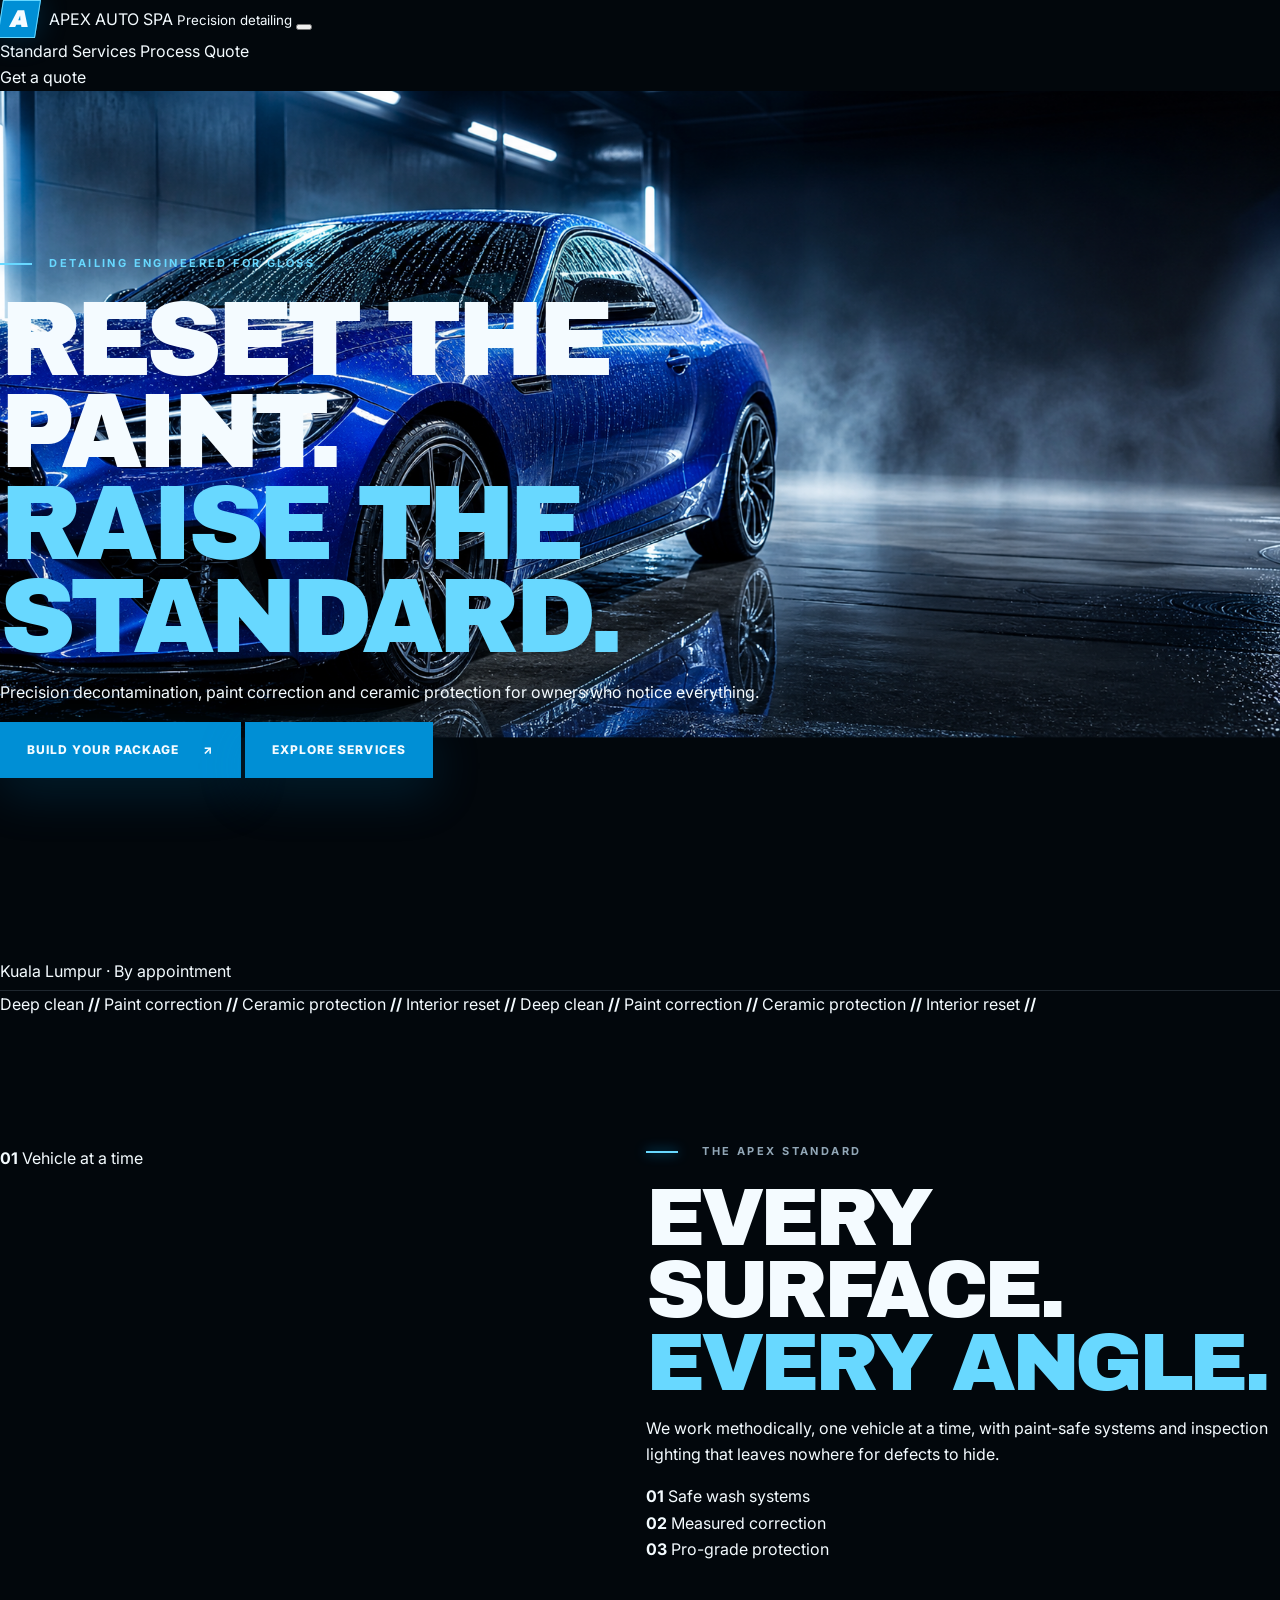
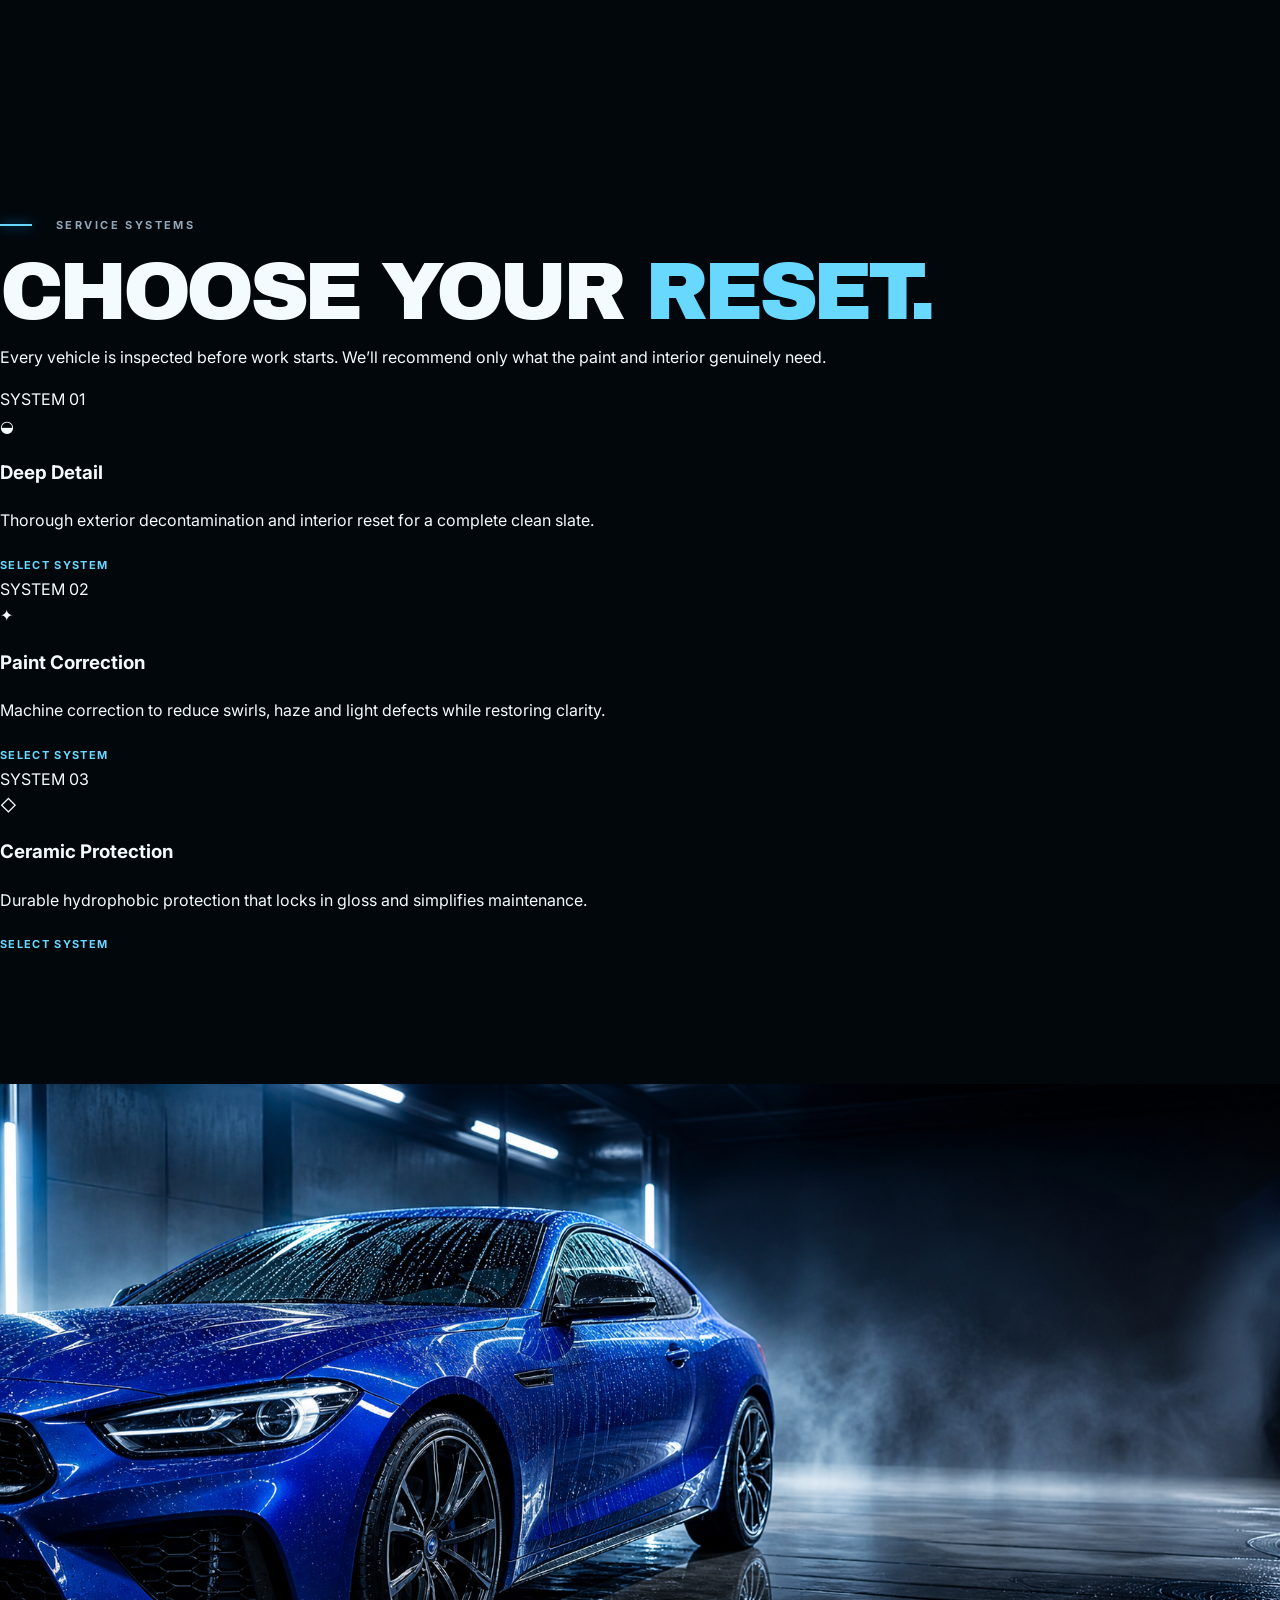
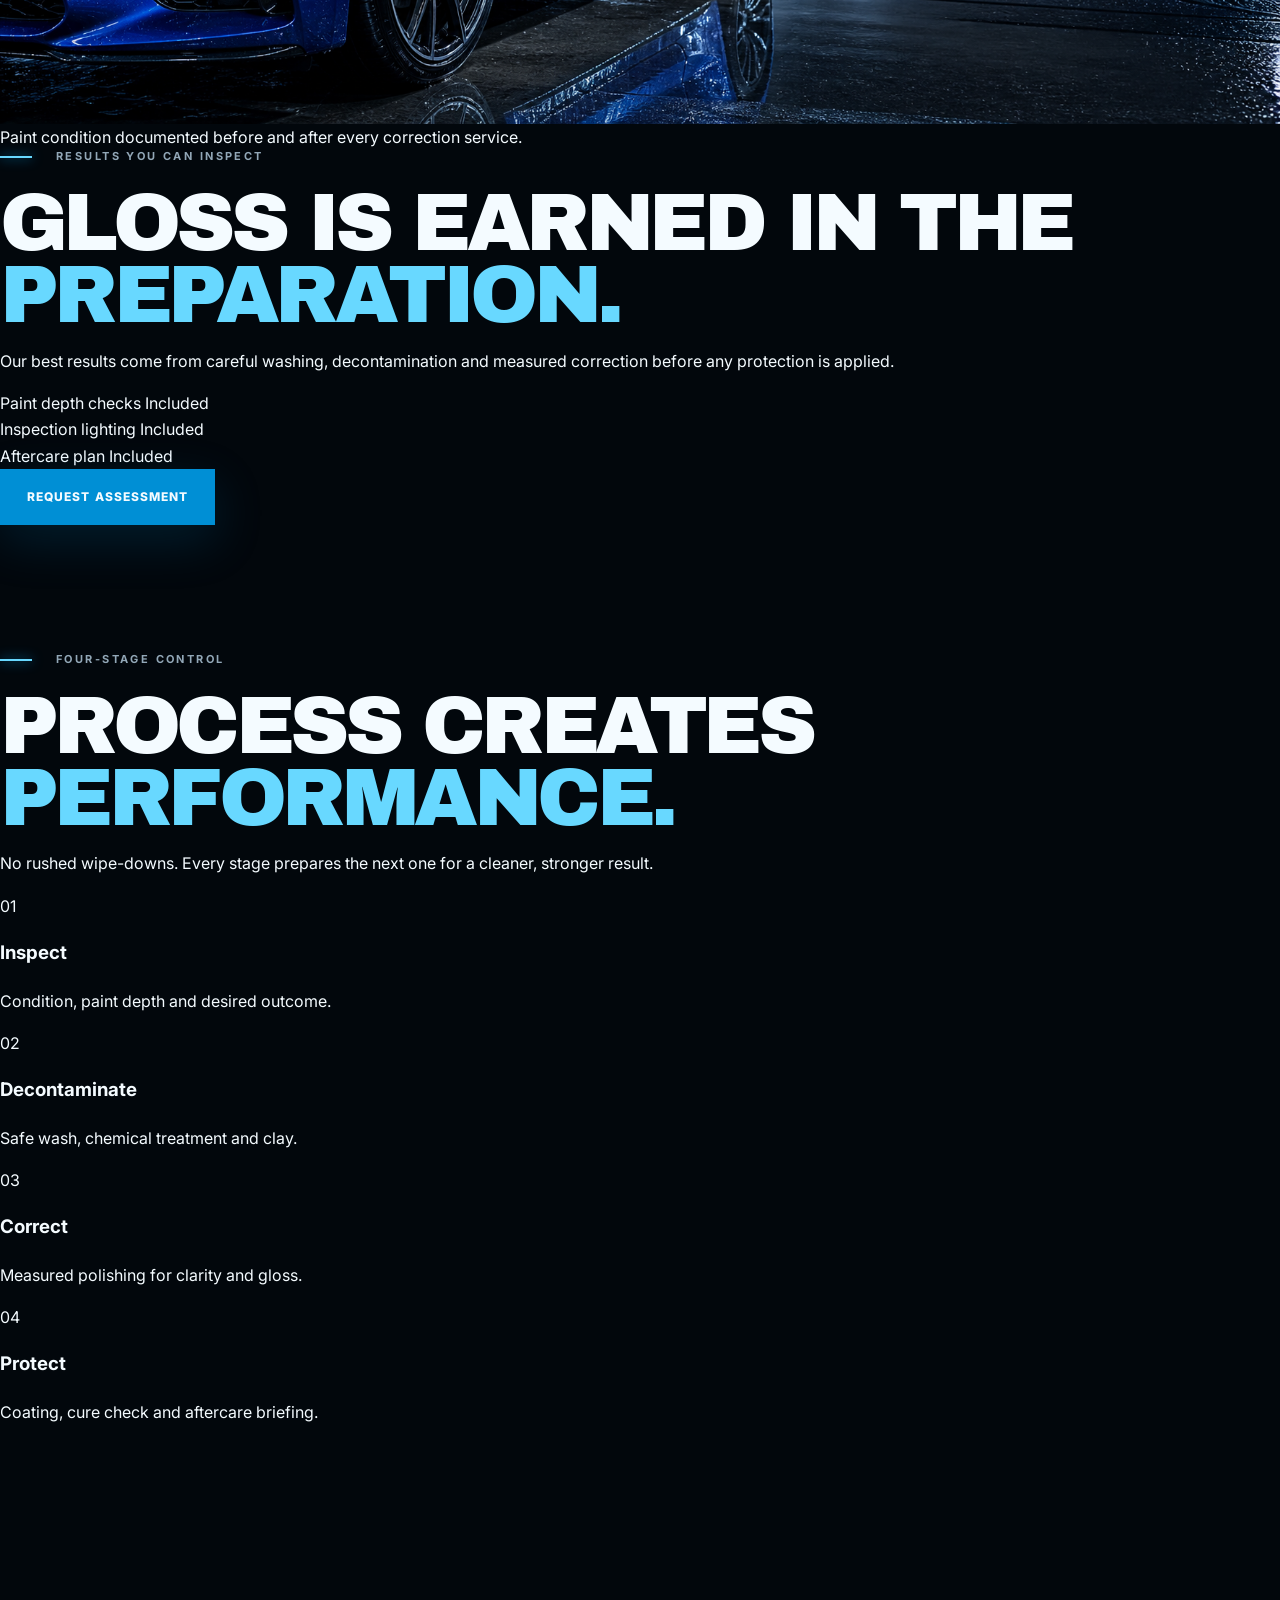
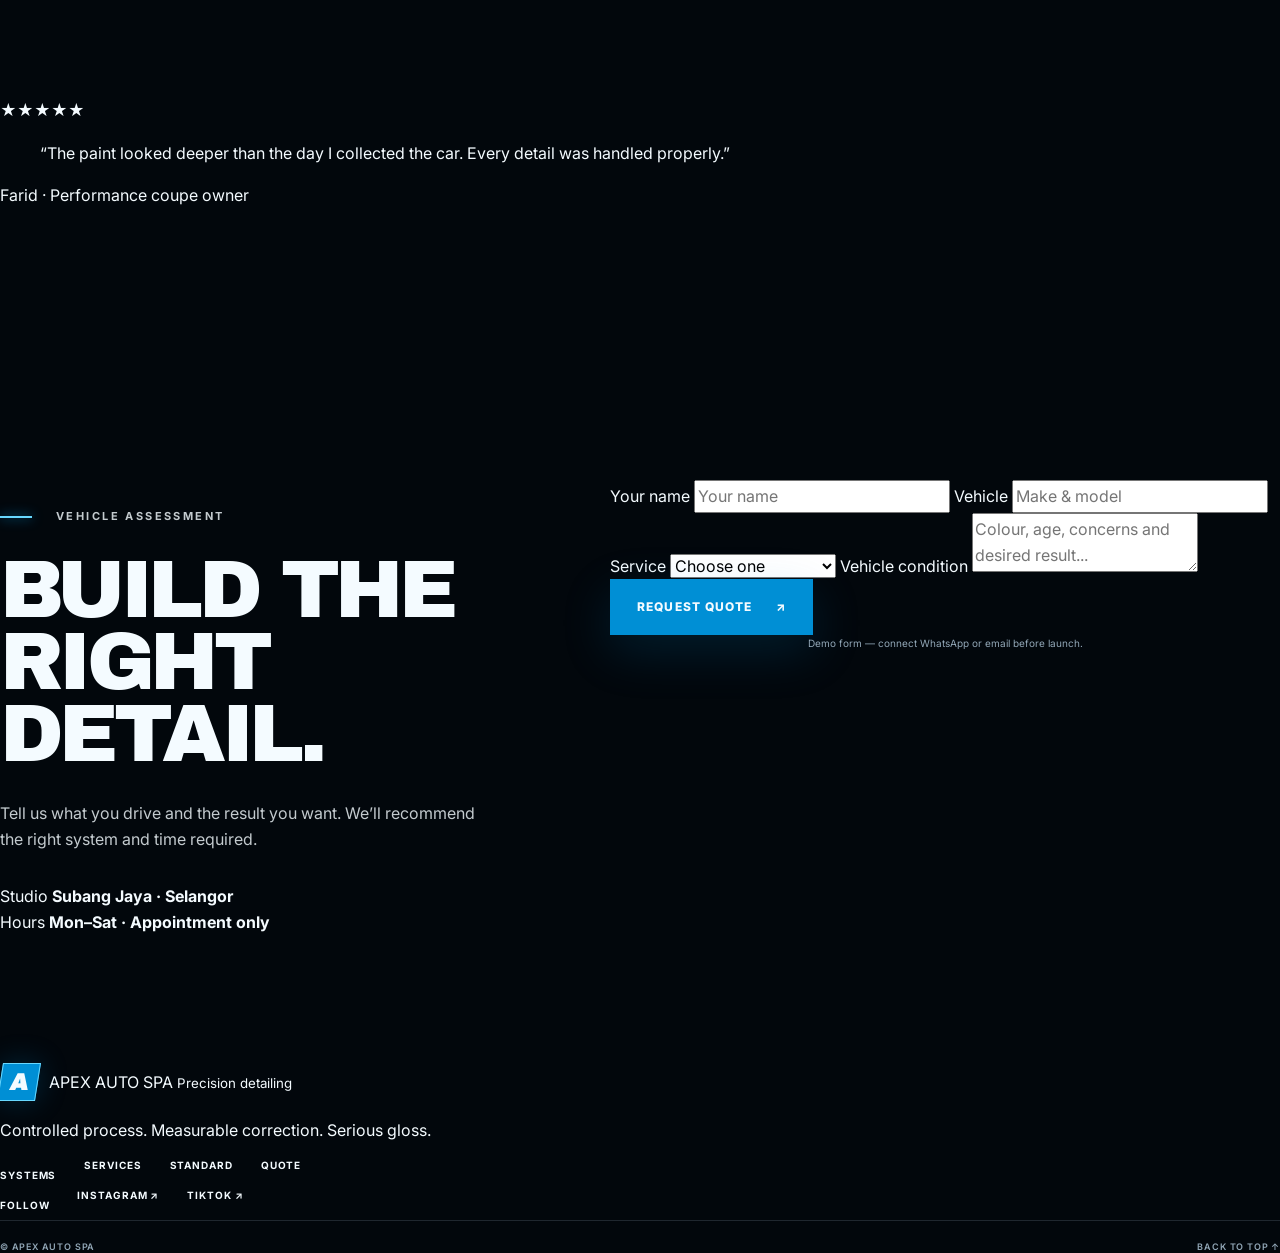
<file: index.backup.html>
<!doctype html>
<html lang="en">
<head>
    <meta charset="UTF-8">

    <meta
        name="viewport"
        content="width=device-width, initial-scale=1"
    >

    <meta
        name="description"
        content="Apex Auto Spa delivers premium detailing, paint correction and ceramic protection."
    >

    <meta
        name="theme-color"
        content="#06111c"
    >

    <title>Apex Auto Spa | Precision Detailing</title>

    <!-- Google Fonts -->
    <link rel="preconnect" href="https://fonts.googleapis.com">

    <link
        rel="preconnect"
        href="https://fonts.gstatic.com"
        crossorigin
    >

    <link
        href="https://fonts.googleapis.com/css2?family=Archivo+Black&family=Inter:wght@400;600;700;800&display=swap"
        rel="stylesheet"
    >

    <!-- Theme Variables -->
    <style>
        :root {
            --paper: #07121e;
            --surface: #0d1b29;
            --ink: #eaf7ff;
            --muted: #8fa3b3;
            --accent: #08b8e8;
            --accent-2: #65e2ff;
            --line: rgba(234, 247, 255, 0.14);

            --hero-overlay: linear-gradient(
                90deg,
                rgba(4, 12, 20, 0.05),
                rgba(4, 12, 20, 0.9) 66%
            );

            --display: "Archivo Black", sans-serif;
            --body: "Inter", sans-serif;
            --radius: 0;
        }
    </style>

    <!-- CSS -->
    <link rel="stylesheet" href="styles.css">

    <!-- JavaScript -->
    <script src="script.js" defer></script>
</head>

<body data-theme="auto">

    <!-- Skip Link -->
    <a class="skip-link" href="#main">
        Skip to content
    </a>


    <!-- =========================
         HEADER
    ========================== -->
    <header class="header">

        <a class="brand" href="#top">
            <span class="brand-mark">A</span>

            <span class="brand-name">
                APEX AUTO SPA
                <small>Precision detailing</small>
            </span>
        </a>

        <button
            class="menu-button"
            aria-expanded="false"
            aria-controls="nav"
        >
            <span></span>
            <span></span>
            <span></span>

            <span class="sr-only">
                Menu
            </span>
        </button>

        <nav class="nav" id="nav">
            <a href="#about">Standard</a>
            <a href="#services">Services</a>
            <a href="#process">Process</a>
            <a href="#contact">Quote</a>
        </nav>

        <a class="header-action" href="#contact">
            Get a quote
        </a>

    </header>


    <!-- =========================
         MAIN
    ========================== -->
    <main id="main">


        <!-- =========================
             HERO
        ========================== -->
        <section class="hero" id="top">

            <img
                class="hero-media"
                src="hero.png"
                alt="Metallic blue performance car in a premium detailing bay"
            >

            <div class="hero-overlay"></div>

            <div class="hero-content shell">

                <p class="kicker">
                    Detailing engineered for gloss
                </p>

                <h1>
                    Reset the paint.<br>
                    <em>Raise the standard.</em>
                </h1>

                <p class="hero-lead">
                    Precision decontamination, paint correction and
                    ceramic protection for owners who notice everything.
                </p>

                <div class="actions">

                    <a
                        class="button button-primary"
                        href="#contact"
                    >
                        Build your package
                        <span>↗</span>
                    </a>

                    <a
                        class="button button-secondary"
                        href="#services"
                    >
                        Explore services
                    </a>

                </div>

            </div>

            <div class="hero-note">
                <span></span>
                Kuala Lumpur · By appointment
            </div>

        </section>


        <!-- =========================
             TICKER
        ========================== -->
        <div class="ticker">

            <div class="ticker-track">

                <span>
                    Deep clean <b>//</b>
                </span>

                <span>
                    Paint correction <b>//</b>
                </span>

                <span>
                    Ceramic protection <b>//</b>
                </span>

                <span>
                    Interior reset <b>//</b>
                </span>

                <span>
                    Deep clean <b>//</b>
                </span>

                <span>
                    Paint correction <b>//</b>
                </span>

                <span>
                    Ceramic protection <b>//</b>
                </span>

                <span>
                    Interior reset <b>//</b>
                </span>

            </div>

        </div>


        <!-- =========================
             ABOUT
        ========================== -->
        <section class="section" id="about">

            <div class="shell about-grid">

                <div class="about-stamp reveal">

                    <div>
                        <strong>01</strong>
                        <span>Vehicle at a time</span>
                    </div>

                </div>


                <div class="about-copy reveal">

                    <p class="eyebrow">
                        The Apex standard
                    </p>

                    <h2>
                        Every surface.
                        <em>Every angle.</em>
                    </h2>

                    <p class="copy-text">
                        We work methodically, one vehicle at a time,
                        with paint-safe systems and inspection lighting
                        that leaves nowhere for defects to hide.
                    </p>


                    <div class="principles">

                        <div>
                            <b>01</b>
                            <span>Safe wash systems</span>
                        </div>

                        <div>
                            <b>02</b>
                            <span>Measured correction</span>
                        </div>

                        <div>
                            <b>03</b>
                            <span>Pro-grade protection</span>
                        </div>

                    </div>

                </div>

            </div>

        </section>


        <!-- =========================
             SERVICES
        ========================== -->
        <section
            class="section section-alt"
            id="services"
        >

            <div class="shell">

                <div class="section-head reveal">

                    <div>

                        <p class="eyebrow">
                            Service systems
                        </p>

                        <h2>
                            Choose your
                            <em>reset.</em>
                        </h2>

                    </div>

                    <p>
                        Every vehicle is inspected before work starts.
                        We’ll recommend only what the paint and interior
                        genuinely need.
                    </p>

                </div>


                <div class="card-grid">


                    <!-- Service 01 -->
                    <article class="card reveal">

                        <span class="card-number">
                            SYSTEM 01
                        </span>

                        <div class="card-icon">
                            ◒
                        </div>

                        <h3>
                            Deep Detail
                        </h3>

                        <p>
                            Thorough exterior decontamination and
                            interior reset for a complete clean slate.
                        </p>

                        <button
                            class="text-link"
                            data-service="Deep Detail"
                        >
                            Select system
                        </button>

                    </article>


                    <!-- Service 02 -->
                    <article class="card reveal">

                        <span class="card-number">
                            SYSTEM 02
                        </span>

                        <div class="card-icon">
                            ✦
                        </div>

                        <h3>
                            Paint Correction
                        </h3>

                        <p>
                            Machine correction to reduce swirls,
                            haze and light defects while restoring clarity.
                        </p>

                        <button
                            class="text-link"
                            data-service="Paint Correction"
                        >
                            Select system
                        </button>

                    </article>


                    <!-- Service 03 -->
                    <article class="card reveal">

                        <span class="card-number">
                            SYSTEM 03
                        </span>

                        <div class="card-icon">
                            ◇
                        </div>

                        <h3>
                            Ceramic Protection
                        </h3>

                        <p>
                            Durable hydrophobic protection that
                            locks in gloss and simplifies maintenance.
                        </p>

                        <button
                            class="text-link"
                            data-service="Ceramic Protection"
                        >
                            Select system
                        </button>

                    </article>

                </div>

            </div>

        </section>


        <!-- =========================
             FEATURE
        ========================== -->
        <section class="feature-grid">

            <div class="feature-visual">

                <img
                    src="hero.png"
                    alt="Blue performance car with water beading"
                >

                <div class="feature-label">
                    Paint condition documented before and after
                    every correction service.
                </div>

            </div>


            <div class="feature-copy">

                <p class="eyebrow">
                    Results you can inspect
                </p>

                <h2>
                    Gloss is earned in the
                    <em>preparation.</em>
                </h2>

                <p>
                    Our best results come from careful washing,
                    decontamination and measured correction
                    before any protection is applied.
                </p>


                <div class="mini-list">

                    <div>
                        Paint depth checks
                        <span>Included</span>
                    </div>

                    <div>
                        Inspection lighting
                        <span>Included</span>
                    </div>

                    <div>
                        Aftercare plan
                        <span>Included</span>
                    </div>

                </div>


                <a
                    class="button button-primary"
                    href="#contact"
                >
                    Request assessment
                </a>

            </div>

        </section>


        <!-- =========================
             PROCESS
        ========================== -->
        <section
            class="section"
            id="process"
        >

            <div class="shell">

                <div class="section-head reveal">

                    <div>

                        <p class="eyebrow">
                            Four-stage control
                        </p>

                        <h2>
                            Process creates
                            <em>performance.</em>
                        </h2>

                    </div>

                    <p>
                        No rushed wipe-downs.
                        Every stage prepares the next one
                        for a cleaner, stronger result.
                    </p>

                </div>


                <div class="process">


                    <article class="step reveal">

                        <span>01</span>

                        <h3>
                            Inspect
                        </h3>

                        <p>
                            Condition, paint depth
                            and desired outcome.
                        </p>

                    </article>


                    <article class="step reveal">

                        <span>02</span>

                        <h3>
                            Decontaminate
                        </h3>

                        <p>
                            Safe wash, chemical treatment
                            and clay.
                        </p>

                    </article>


                    <article class="step reveal">

                        <span>03</span>

                        <h3>
                            Correct
                        </h3>

                        <p>
                            Measured polishing for
                            clarity and gloss.
                        </p>

                    </article>


                    <article class="step reveal">

                        <span>04</span>

                        <h3>
                            Protect
                        </h3>

                        <p>
                            Coating, cure check
                            and aftercare briefing.
                        </p>

                    </article>

                </div>

            </div>

        </section>


        <!-- =========================
             TESTIMONIAL
        ========================== -->
        <section
            class="section section-alt quote-section"
        >

            <div class="shell quote-inner reveal">

                <div class="stars">
                    ★★★★★
                </div>

                <blockquote>
                    “The paint looked deeper than the day I collected
                    the car. Every detail was handled properly.”
                </blockquote>

                <p class="quote-author">
                    Farid · Performance coupe owner
                </p>

            </div>

        </section>


        <!-- =========================
             CONTACT
        ========================== -->
        <section
            class="section section-dark"
            id="contact"
        >

            <div class="shell contact-grid">


                <!-- Contact Copy -->
                <div class="contact-copy reveal">

                    <p class="eyebrow">
                        Vehicle assessment
                    </p>

                    <h2>
                        Build the right
                        <em>detail.</em>
                    </h2>

                    <p>
                        Tell us what you drive and the result you want.
                        We’ll recommend the right system and time required.
                    </p>


                    <div class="contact-meta">

                        <div>
                            <span>Studio</span>
                            <b>Subang Jaya · Selangor</b>
                        </div>

                        <div>
                            <span>Hours</span>
                            <b>Mon–Sat · Appointment only</b>
                        </div>

                    </div>

                </div>


                <!-- Contact Form -->
                <form class="contact-form reveal">

                    <div class="field-row">

                        <label>
                            Your name

                            <input
                                required
                                placeholder="Your name"
                            >
                        </label>


                        <label>
                            Vehicle

                            <input
                                required
                                placeholder="Make & model"
                            >
                        </label>

                    </div>


                    <label>
                        Service

                        <select
                            id="service"
                            required
                        >
                            <option value="">
                                Choose one
                            </option>

                            <option>
                                Deep Detail
                            </option>

                            <option>
                                Paint Correction
                            </option>

                            <option>
                                Ceramic Protection
                            </option>
                        </select>

                    </label>


                    <label>
                        Vehicle condition

                        <textarea
                            placeholder="Colour, age, concerns and desired result..."
                        ></textarea>
                    </label>


                    <button
                        class="button button-primary"
                        type="submit"
                    >
                        Request quote
                        <span>↗</span>
                    </button>


                    <p class="form-note">
                        Demo form — connect WhatsApp
                        or email before launch.
                    </p>

                </form>

            </div>

        </section>

    </main>


    <!-- =========================
         FOOTER
    ========================== -->
    <footer class="footer">

        <div class="shell footer-main">


            <!-- Footer Brand -->
            <div class="footer-brand">

                <a
                    class="brand"
                    href="#top"
                >
                    <span class="brand-mark">
                        A
                    </span>

                    <span class="brand-name">
                        APEX AUTO SPA
                        <small>Precision detailing</small>
                    </span>
                </a>

                <p>
                    Controlled process.
                    Measurable correction.
                    Serious gloss.
                </p>

            </div>


            <!-- Footer Navigation -->
            <div class="footer-links">

                <p>
                    Systems
                </p>

                <a href="#services">
                    Services
                </a>

                <a href="#about">
                    Standard
                </a>

                <a href="#contact">
                    Quote
                </a>

            </div>


            <!-- Social Links -->
            <div class="footer-links">

                <p>
                    Follow
                </p>

                <a href="#">
                    Instagram ↗
                </a>

                <a href="#">
                    TikTok ↗
                </a>

            </div>

        </div>


        <!-- Footer Bottom -->
        <div class="shell footer-bottom">

            <span>
                © <span data-year></span>
                Apex Auto Spa
            </span>

            <a href="#top">
                Back to top ↑
            </a>

        </div>

    </footer>


    <!-- Toast Notification -->
    <div
        class="toast"
        role="status"
        aria-live="polite"
    ></div>

</body>
</html>
</file>
<file: styles.css>
:root {
  --black: #02070c;
  --navy: #050b12;
  --panel: #0c1824;
  --panel-2: #08131d;
  --blue: #008fd5;
  --blue-bright: #68d8ff;
  --white: #f4fbff;
  --muted: #92a7b7;
  --line: rgba(146, 167, 183, 0.2);
  --line-bright: rgba(104, 216, 255, 0.34);
  --wrap: min(1240px, calc(100% - 48px));
  --display: "Archivo Black", Arial, sans-serif;
  --condensed: "Barlow Condensed", Arial, sans-serif;
  --body: "Inter", Arial, sans-serif;
}

* { box-sizing: border-box; }
html { scroll-behavior: smooth; }
body {
  margin: 0;
  overflow-x: hidden;
  background: var(--black);
  color: var(--white);
  font-family: var(--body);
  line-height: 1.65;
  -webkit-font-smoothing: antialiased;
}
body.menu-open { overflow: hidden; }
::selection { background: var(--blue); color: var(--white); }
img { display: block; max-width: 100%; }
a { color: inherit; text-decoration: none; }
button, input, select, textarea { font: inherit; }
button { color: inherit; }
.wrap { width: var(--wrap); margin-inline: auto; }
.sr-only { position: absolute; width: 1px; height: 1px; padding: 0; margin: -1px; overflow: hidden; clip: rect(0,0,0,0); white-space: nowrap; border: 0; }
.skip-link { position: fixed; left: 18px; top: -80px; z-index: 1000; padding: 10px 16px; background: var(--white); color: var(--black); font-weight: 700; transition: top .2s ease; }
.skip-link:focus { top: 18px; }

.site-header {
  position: fixed;
  inset: 0 0 auto;
  z-index: 100;
  height: 86px;
  display: grid;
  grid-template-columns: 1fr auto 1fr;
  align-items: center;
  padding: 0 max(24px, calc((100vw - 1240px) / 2));
  border-bottom: 1px solid transparent;
  transition: height .3s ease, background .3s ease, border-color .3s ease, backdrop-filter .3s ease;
}
.site-header.scrolled { height: 72px; background: rgba(2, 7, 12, .86); border-color: var(--line); backdrop-filter: blur(18px); }
.brand { display: inline-flex; align-items: center; gap: 11px; width: max-content; }
.brand-mark { width: 38px; aspect-ratio: 1; display: grid; place-items: center; border: 1px solid var(--blue-bright); background: var(--blue); color: var(--white); font: 900 23px/1 var(--display); transform: skew(-9deg); box-shadow: 0 0 30px rgba(0,143,213,.24); }
.brand-copy { display: grid; line-height: 1; letter-spacing: .05em; }
.brand-copy strong { font-family: var(--display); font-size: 15px; }
.brand-copy small { margin-top: 5px; color: var(--muted); font: 600 9px/1 var(--body); letter-spacing: .25em; }
.site-nav { display: flex; align-items: center; gap: 36px; }
.site-nav a { position: relative; color: rgba(244,251,255,.72); font: 700 12px/1 var(--body); letter-spacing: .08em; text-transform: uppercase; transition: color .2s ease; }
.site-nav a::after { content: ""; position: absolute; left: 0; right: 100%; bottom: -12px; height: 2px; background: var(--blue-bright); transition: right .25s ease; }
.site-nav a:hover, .site-nav a.active { color: var(--white); }
.site-nav a:hover::after, .site-nav a.active::after { right: 0; }
.header-cta { justify-self: end; }
.menu-toggle { display: none; background: none; border: 0; padding: 10px; cursor: pointer; }
.menu-toggle > span:not(.sr-only) { display: block; width: 25px; height: 2px; margin: 5px 0; background: var(--white); transition: transform .25s ease, opacity .25s ease; }

.button {
  display: inline-flex;
  align-items: center;
  justify-content: center;
  gap: 24px;
  min-height: 56px;
  padding: 0 26px;
  border: 1px solid var(--blue);
  background: var(--blue);
  color: var(--white);
  font: 800 12px/1 var(--body);
  letter-spacing: .09em;
  text-transform: uppercase;
  cursor: pointer;
  box-shadow: 0 16px 50px rgba(0,143,213,.17);
  transition: background .2s ease, color .2s ease, border-color .2s ease, transform .2s ease, box-shadow .2s ease;
}
.button:hover { transform: translateY(-2px); background: var(--blue-bright); border-color: var(--blue-bright); color: var(--black); box-shadow: 0 20px 60px rgba(0,143,213,.28); }
.button-small { min-height: 42px; padding: 0 18px; gap: 14px; font-size: 10px; }
.button-ghost { background: rgba(2,7,12,.28); border-color: rgba(244,251,255,.32); box-shadow: none; }
.button-ghost:hover { background: var(--white); border-color: var(--white); }
.button-full { width: 100%; }
.text-link { padding: 0; border: 0; background: none; color: var(--blue-bright); font: 700 11px/1 var(--body); letter-spacing: .12em; text-transform: uppercase; cursor: pointer; }
.text-link:hover { color: var(--white); }

.hero { position: relative; min-height: 100svh; display: grid; align-items: center; overflow: hidden; border-bottom: 1px solid var(--line); }
.hero-media { position: absolute; inset: 0; background: url("images/hero.webp") center 56% / cover no-repeat; transform: scale(1.02); }
.hero-shade { position: absolute; inset: 0; background: linear-gradient(90deg, rgba(2,7,12,.98) 0%, rgba(2,7,12,.88) 35%, rgba(2,7,12,.3) 69%, rgba(2,7,12,.6) 100%), linear-gradient(0deg, rgba(2,7,12,.84), transparent 45%), radial-gradient(circle at 75% 44%, rgba(0,143,213,.16), transparent 34%); }
.hero-content { position: relative; z-index: 2; padding-block: 150px 170px; }
.eyebrow, .kicker { margin: 0 0 24px; color: var(--muted); font: 700 11px/1.2 var(--body); letter-spacing: .22em; text-transform: uppercase; }
.eyebrow { display: flex; align-items: center; gap: 12px; }
.eyebrow::before, .kicker::before { content: ""; display: inline-block; width: 32px; height: 2px; margin-right: 12px; vertical-align: middle; background: var(--blue-bright); box-shadow: 0 0 12px var(--blue); }
.eyebrow span { color: var(--blue-bright); }
h1, h2 { margin: 0; font-family: var(--display); font-weight: 400; line-height: .88; letter-spacing: -.055em; text-transform: uppercase; }
h1 { max-width: 920px; font-size: clamp(56px, 8.2vw, 126px); }
h2 { font-size: clamp(46px, 6.4vw, 88px); }
h1 em, h2 em { color: var(--blue-bright); font-style: normal; }
.hero-copy { max-width: 600px; margin: 32px 0 0; color: rgba(244,251,255,.72); font-size: clamp(15px, 1.3vw, 19px); }
.hero-actions { display: flex; flex-wrap: wrap; gap: 12px; margin-top: 38px; }
.hero-meta { position: absolute; z-index: 3; left: 50%; bottom: 36px; transform: translateX(-50%); display: flex; align-items: center; justify-content: space-between; padding-top: 24px; border-top: 1px solid var(--line); color: var(--muted); font: 700 10px/1 var(--body); letter-spacing: .12em; text-transform: uppercase; }
.hero-meta p { margin: 0; }
.hero-meta ul { display: flex; gap: 34px; list-style: none; margin: 0; padding: 0; }
.hero-meta li::before { content: ""; display: inline-block; width: 4px; height: 4px; margin-right: 10px; border-radius: 50%; background: var(--blue-bright); vertical-align: 2px; }
.status-dot { display: inline-block; width: 7px; height: 7px; margin-right: 9px; border-radius: 50%; background: var(--blue-bright); box-shadow: 0 0 14px var(--blue-bright); }
.scroll-cue { position: absolute; z-index: 3; right: max(24px, calc((100vw - 1240px) / 2)); bottom: 130px; display: flex; align-items: center; gap: 10px; color: var(--muted); font: 700 9px/1 var(--body); letter-spacing: .18em; text-transform: uppercase; writing-mode: vertical-rl; }
.scroll-cue span { width: 1px; height: 40px; background: linear-gradient(var(--blue-bright), transparent); }

.section { position: relative; padding: clamp(90px, 10vw, 150px) 0; }
.work-section, .services-section, .process-section { background: var(--navy); }
.section-heading { display: grid; grid-template-columns: minmax(0, 1.55fr) minmax(280px, .45fr); align-items: end; gap: 70px; margin-bottom: 64px; }
.section-heading.compact { margin-bottom: 54px; }
.section-heading > p { max-width: 500px; margin: 0 0 4px; color: var(--muted); font-size: 15px; }
.kicker { color: var(--blue-bright); }

.comparison-card { min-width: 0; }
.comparison { --position: 50%; --compare-width: 1000px; position: relative; aspect-ratio: 16 / 10; overflow: hidden; background: var(--panel); isolation: isolate; touch-action: pan-y; }
.comparison-card-feature .comparison { aspect-ratio: 16 / 7.5; }
.comparison-side { position: absolute; inset: 0; background-image: var(--before-image); background-size: 200% 100%; background-repeat: no-repeat; }
.comparison-before { background-position: left center; }
.comparison-after-clip { position: absolute; inset: 0 0 0 auto; width: calc(100% - var(--position)); overflow: hidden; }
.comparison-after { inset: 0 auto 0 auto; right: 0; width: var(--compare-width); background-position: right center; }
.comparison::after { content: ""; position: absolute; inset: 0; z-index: 2; pointer-events: none; box-shadow: inset 0 0 80px rgba(2,7,12,.16); }
.comparison input { position: absolute; inset: 0; z-index: 8; width: 100%; height: 100%; margin: 0; cursor: ew-resize; opacity: 0; }
.comparison:focus-within .comparison-divider span { outline: 3px solid var(--blue-bright); outline-offset: 4px; }
.comparison-divider { position: absolute; z-index: 6; top: 0; bottom: 0; left: var(--position); width: 2px; background: var(--white); transform: translateX(-50%); box-shadow: 0 0 20px rgba(104,216,255,.8); pointer-events: none; }
.comparison-divider span { position: absolute; top: 50%; left: 50%; display: grid; place-items: center; width: 46px; height: 46px; transform: translate(-50%, -50%); border: 2px solid var(--white); border-radius: 50%; background: var(--blue); color: var(--white); font-weight: 700; box-shadow: 0 8px 26px rgba(2,7,12,.55); }
.comparison-label { position: absolute; z-index: 5; top: 18px; padding: 7px 10px; background: rgba(2,7,12,.78); color: var(--white); font: 700 9px/1 var(--body); letter-spacing: .15em; text-transform: uppercase; pointer-events: none; }
.label-before { left: 18px; }
.label-after { right: 18px; }
.comparison-copy { display: grid; grid-template-columns: 36px minmax(150px, .75fr) 1.25fr; align-items: start; gap: 20px; padding: 24px 0 0; border-top: 1px solid var(--line); margin-top: 18px; }
.comparison-copy > span { color: var(--blue-bright); font: 700 11px/1 var(--body); }
.comparison-copy h3, .service-card h3, .process-list h3, .about-points h3 { margin: 0; font: 700 24px/.95 var(--condensed); letter-spacing: .02em; text-transform: uppercase; }
.comparison-copy p { margin: -4px 0 0; color: var(--muted); font-size: 13px; line-height: 1.6; }
.comparison-grid { display: grid; grid-template-columns: repeat(3, minmax(0, 1fr)); gap: 34px 18px; margin-top: 74px; }
.comparison-grid .comparison-copy { grid-template-columns: 30px 1fr; }
.comparison-grid .comparison-copy p { grid-column: 2; }

.proof-strip { background: var(--blue); border-block: 1px solid var(--blue-bright); }
.proof-grid { display: grid; grid-template-columns: repeat(4, 1fr); }
.proof-grid > div { display: grid; grid-template-columns: auto 1fr; align-items: center; gap: 18px; min-height: 110px; padding: 24px; border-right: 1px solid rgba(244,251,255,.22); }
.proof-grid > div:first-child { border-left: 1px solid rgba(244,251,255,.22); }
.proof-grid strong { font: 400 34px/1 var(--display); color: var(--white); }
.proof-grid span { font: 700 10px/1.35 var(--body); letter-spacing: .1em; text-transform: uppercase; }

.gallery-section { background: var(--black); }
.gallery-grid { display: grid; grid-template-columns: repeat(4, 1fr); grid-auto-rows: 250px; gap: 10px; }
.gallery-item { position: relative; min-width: 0; overflow: hidden; padding: 0; border: 0; background: var(--panel); cursor: zoom-in; text-align: left; }
.gallery-item img { width: 100%; height: 100%; object-fit: cover; transition: transform .6s cubic-bezier(.2,.7,.2,1), filter .4s ease; }
.gallery-item::after { content: ""; position: absolute; inset: 0; background: linear-gradient(0deg, rgba(2,7,12,.94), transparent 55%); opacity: .62; transition: opacity .3s ease; }
.gallery-item > span { position: absolute; z-index: 2; inset: auto 20px 18px; display: flex; align-items: end; justify-content: space-between; gap: 12px; transform: translateY(10px); transition: transform .3s ease; }
.gallery-item b { font: 700 18px/1 var(--condensed); letter-spacing: .04em; text-transform: uppercase; }
.gallery-item small { color: var(--blue-bright); font: 700 9px/1 var(--body); letter-spacing: .1em; text-transform: uppercase; opacity: 0; transition: opacity .3s ease; }
.gallery-item:hover img { transform: scale(1.045); filter: contrast(1.06); }
.gallery-item:hover::after { opacity: .9; }
.gallery-item:hover > span { transform: none; }
.gallery-item:hover small { opacity: 1; }
.gallery-tall { grid-row: span 2; }
.gallery-wide { grid-column: span 2; }

.services-grid { display: grid; grid-template-columns: repeat(3, 1fr); border-top: 1px solid var(--line); border-left: 1px solid var(--line); }
.service-card { position: relative; min-height: 410px; display: flex; flex-direction: column; padding: 34px; border-right: 1px solid var(--line); border-bottom: 1px solid var(--line); background: linear-gradient(145deg, rgba(12,24,36,.64), rgba(5,11,18,.1)); transition: background .3s ease, transform .3s ease; }
.service-card:hover { z-index: 2; background: var(--panel); transform: translateY(-5px); }
.service-card.featured { background: linear-gradient(145deg, rgba(0,143,213,.2), rgba(12,24,36,.75)); box-shadow: inset 0 3px var(--blue-bright); }
.service-number { color: var(--blue-bright); font: 700 11px/1 var(--body); }
.service-card > small { position: absolute; right: 28px; top: 28px; color: var(--blue-bright); font: 700 8px/1 var(--body); letter-spacing: .13em; text-transform: uppercase; }
.service-card h3 { margin-top: 36px; font-size: 31px; }
.service-card > p { margin: 18px 0; color: var(--muted); font-size: 13px; }
.service-card ul { list-style: none; margin: 0 0 26px; padding: 0; color: rgba(244,251,255,.74); font-size: 12px; }
.service-card li { padding: 5px 0; }
.service-card li::before { content: "+"; margin-right: 10px; color: var(--blue-bright); }
.service-meta { display: flex; justify-content: space-between; margin-top: auto; padding: 18px 0; border-top: 1px solid var(--line); color: var(--white); font: 700 10px/1 var(--body); letter-spacing: .08em; text-transform: uppercase; }

.coating-section { display: grid; grid-template-columns: 1.08fr .92fr; min-height: 780px; background: var(--panel); }
.coating-image { position: relative; min-height: 680px; overflow: hidden; }
.coating-image::after { content: ""; position: absolute; inset: 0; background: linear-gradient(90deg, transparent 60%, var(--panel)), linear-gradient(0deg, rgba(2,7,12,.35), transparent); }
.coating-image img { width: 100%; height: 100%; object-fit: cover; }
.coating-copy { display: flex; flex-direction: column; justify-content: center; padding: clamp(60px, 7vw, 120px); }
.coating-copy > p:not(.kicker) { margin: 30px 0; color: var(--muted); font-size: 14px; }
.spec-list { margin: 6px 0 28px; border-top: 1px solid var(--line); }
.spec-list div { display: flex; justify-content: space-between; gap: 24px; padding: 16px 0; border-bottom: 1px solid var(--line); text-transform: uppercase; }
.spec-list span { color: var(--muted); font: 700 9px/1 var(--body); letter-spacing: .13em; }
.spec-list strong { font: 700 12px/1 var(--body); letter-spacing: .06em; }
.check-list { list-style: none; margin: 0 0 32px; padding: 0; color: rgba(244,251,255,.76); font-size: 12px; }
.check-list li { padding: 5px 0; }
.check-list li::before { content: "✓"; margin-right: 11px; color: var(--blue-bright); }
.coating-copy .button { align-self: flex-start; }

.process-list { position: relative; display: grid; grid-template-columns: repeat(5, 1fr); gap: 0; list-style: none; margin: 0; padding: 0; }
.process-list::before { content: ""; position: absolute; top: 25px; left: 4%; right: 4%; height: 1px; background: linear-gradient(90deg, var(--blue-bright), var(--line-bright)); }
.process-list li { position: relative; padding: 0 28px 0 0; }
.process-list li > span { position: relative; z-index: 1; width: 50px; height: 50px; display: grid; place-items: center; margin-bottom: 30px; border: 1px solid var(--line-bright); border-radius: 50%; background: var(--navy); color: var(--blue-bright); font: 700 10px/1 var(--body); }
.process-list h3 { font-size: 25px; }
.process-list p { color: var(--muted); font-size: 12px; line-height: 1.6; }

.about-section { background: var(--black); }
.about-grid { display: grid; grid-template-columns: .9fr 1.1fr; gap: clamp(70px, 10vw, 150px); }
.about-intro { align-self: start; position: sticky; top: 120px; }
.about-intro > p:not(.kicker) { max-width: 520px; margin: 30px 0; color: var(--muted); }
.about-points { border-top: 1px solid var(--line); }
.about-points article { display: grid; grid-template-columns: 55px 1fr; gap: 24px; padding: 32px 0; border-bottom: 1px solid var(--line); }
.about-points article > span { color: var(--blue-bright); font: 700 11px/1 var(--body); }
.about-points h3 { font-size: 28px; }
.about-points p { max-width: 540px; margin: 10px 0 0; color: var(--muted); font-size: 13px; }

.testimonials-section { background: var(--panel-2); }
.testimonials-grid { display: grid; grid-template-columns: repeat(3, 1fr); gap: 14px; }
.testimonial { min-height: 290px; display: flex; flex-direction: column; margin: 0; padding: 30px; border: 1px solid var(--line); background: var(--navy); }
.testimonial > span { align-self: flex-start; padding: 7px 9px; border: 1px solid var(--line-bright); color: var(--blue-bright); font: 700 8px/1 var(--body); letter-spacing: .13em; text-transform: uppercase; }
.testimonial blockquote { margin: 34px 0; color: var(--white); font: 500 20px/1.55 var(--body); }
.testimonial figcaption { margin-top: auto; color: var(--muted); font: 700 10px/1 var(--body); letter-spacing: .1em; text-transform: uppercase; }

.contact-section { position: relative; padding: clamp(90px, 11vw, 160px) 0; background: radial-gradient(circle at 15% 45%, rgba(0,143,213,.2), transparent 32%), var(--blue); overflow: hidden; }
.contact-section::before { content: "APEX"; position: absolute; right: -2vw; bottom: -3vw; color: rgba(244,251,255,.045); font: 400 clamp(140px, 30vw, 500px)/.7 var(--display); letter-spacing: -.08em; pointer-events: none; }
.contact-grid { position: relative; display: grid; grid-template-columns: .85fr 1.15fr; gap: clamp(60px, 9vw, 130px); }
.contact-copy .kicker, .contact-copy h2 em { color: var(--white); }
.contact-copy .kicker::before { background: var(--white); box-shadow: none; }
.contact-copy > p:not(.kicker) { max-width: 520px; margin: 30px 0; color: rgba(244,251,255,.8); }
.contact-details { margin-top: 50px; border-top: 1px solid rgba(244,251,255,.25); }
.contact-details div { display: flex; justify-content: space-between; gap: 20px; padding: 16px 0; border-bottom: 1px solid rgba(244,251,255,.25); }
.contact-details span { font: 700 9px/1 var(--body); letter-spacing: .12em; text-transform: uppercase; }
.contact-details strong { font-size: 12px; }
.booking-form { display: grid; gap: 18px; padding: clamp(28px, 4vw, 50px); background: var(--black); box-shadow: 0 30px 90px rgba(2,7,12,.32); }
.form-row { display: grid; grid-template-columns: 1fr 1fr; gap: 14px; }
.booking-form label { display: grid; gap: 8px; color: var(--muted); font: 700 9px/1 var(--body); letter-spacing: .13em; text-transform: uppercase; }
.booking-form input, .booking-form select, .booking-form textarea { width: 100%; border: 1px solid var(--line); border-radius: 0; outline: 0; background: var(--panel-2); color: var(--white); padding: 14px; font: 500 13px/1.4 var(--body); text-transform: none; letter-spacing: 0; transition: border-color .2s ease, box-shadow .2s ease; }
.booking-form input, .booking-form select { min-height: 50px; }
.booking-form textarea { resize: vertical; }
.booking-form input:focus, .booking-form select:focus, .booking-form textarea:focus { border-color: var(--blue-bright); box-shadow: 0 0 0 3px rgba(104,216,255,.1); }
.booking-form ::placeholder { color: rgba(146,167,183,.55); }
.form-note { margin: 0; color: var(--muted); font-size: 10px; text-align: center; }

.site-footer { padding: 66px 0 24px; background: var(--black); }
.footer-top { display: grid; grid-template-columns: 1fr 1fr auto; align-items: center; gap: 30px; padding-bottom: 60px; }
.footer-top > p { color: var(--muted); font-size: 12px; }
.footer-links { display: flex; gap: 28px; font: 700 10px/1 var(--body); letter-spacing: .09em; text-transform: uppercase; }
.footer-links a:hover, .footer-bottom a:hover { color: var(--blue-bright); }
.footer-bottom { display: flex; justify-content: space-between; gap: 20px; padding-top: 20px; border-top: 1px solid var(--line); color: var(--muted); font: 600 9px/1.4 var(--body); letter-spacing: .09em; text-transform: uppercase; }

.whatsapp-float { position: fixed; z-index: 80; right: 22px; bottom: 22px; display: flex; align-items: center; gap: 10px; min-height: 48px; padding: 6px 16px 6px 6px; border: 1px solid var(--blue-bright); border-radius: 999px; background: var(--navy); box-shadow: 0 12px 40px rgba(2,7,12,.55); cursor: pointer; transition: transform .2s ease, background .2s ease; }
.whatsapp-float:hover { transform: translateY(-3px); background: var(--panel); }
.whatsapp-float span { width: 34px; height: 34px; display: grid; place-items: center; border-radius: 50%; background: var(--blue); font: 800 9px/1 var(--body); }
.whatsapp-float b { font: 700 10px/1 var(--body); letter-spacing: .08em; text-transform: uppercase; }

.lightbox { width: min(1120px, calc(100% - 32px)); max-width: none; max-height: calc(100svh - 32px); padding: 0; border: 1px solid var(--line-bright); background: var(--black); color: var(--white); }
.lightbox::backdrop { background: rgba(2,7,12,.92); backdrop-filter: blur(10px); }
.lightbox figure { margin: 0; }
.lightbox img { width: 100%; max-height: calc(100svh - 100px); object-fit: contain; }
.lightbox figcaption { padding: 16px 20px; color: var(--muted); font: 700 10px/1 var(--body); letter-spacing: .12em; text-transform: uppercase; }
.lightbox-close { position: fixed; top: 24px; right: 26px; z-index: 2; width: 44px; height: 44px; border: 1px solid var(--line-bright); border-radius: 50%; background: var(--black); font-size: 28px; line-height: 1; cursor: pointer; }
.toast { position: fixed; z-index: 200; left: 50%; bottom: 30px; max-width: calc(100% - 40px); padding: 13px 18px; background: var(--white); color: var(--black); font-size: 12px; font-weight: 700; opacity: 0; transform: translate(-50%, 20px); pointer-events: none; transition: opacity .25s ease, transform .25s ease; }
.toast.show { opacity: 1; transform: translate(-50%, 0); }

.reveal { opacity: 0; transform: translateY(24px); transition: opacity .7s ease, transform .7s cubic-bezier(.2,.7,.2,1); }
.reveal.visible { opacity: 1; transform: none; }

@media (max-width: 1080px) {
  .site-header { grid-template-columns: 1fr auto; }
  .site-nav { position: fixed; inset: 0; z-index: -1; display: grid; align-content: center; justify-items: center; gap: 30px; background: rgba(2,7,12,.98); opacity: 0; visibility: hidden; transition: opacity .25s ease, visibility .25s ease; }
  .site-nav.open { z-index: 0; opacity: 1; visibility: visible; }
  .site-nav a { font: 400 clamp(34px, 7vw, 64px)/1 var(--display); letter-spacing: -.04em; }
  .header-cta { display: none; }
  .menu-toggle { position: relative; z-index: 2; display: block; justify-self: end; }
  .menu-toggle[aria-expanded="true"] > span:nth-child(1) { transform: translateY(7px) rotate(45deg); }
  .menu-toggle[aria-expanded="true"] > span:nth-child(2) { opacity: 0; }
  .menu-toggle[aria-expanded="true"] > span:nth-child(3) { transform: translateY(-7px) rotate(-45deg); }
  .comparison-grid { grid-template-columns: 1fr 1fr; }
  .comparison-grid article:last-child { grid-column: span 2; max-width: calc(50% - 9px); }
  .services-grid { grid-template-columns: repeat(2, 1fr); }
  .coating-section { grid-template-columns: 1fr 1fr; }
  .coating-copy { padding: 56px 40px; }
  .process-list { grid-template-columns: repeat(3, 1fr); gap: 48px 20px; }
  .process-list::before { display: none; }
}

@media (max-width: 760px) {
  :root { --wrap: min(100% - 32px, 1240px); }
  .site-header { height: 72px; padding-inline: 16px; }
  .hero { min-height: 820px; }
  .hero-media { background-position: 64% center; }
  .hero-shade { background: linear-gradient(90deg, rgba(2,7,12,.97), rgba(2,7,12,.55)), linear-gradient(0deg, rgba(2,7,12,.94) 4%, transparent 60%); }
  .hero-content { padding-block: 130px 220px; }
  h1 { font-size: clamp(50px, 16vw, 76px); }
  h2 { font-size: clamp(42px, 13vw, 66px); }
  .hero-copy { max-width: 450px; font-size: 14px; }
  .hero-actions { flex-direction: column; align-items: stretch; }
  .hero-actions .button { width: 100%; }
  .hero-meta { bottom: 30px; display: grid; gap: 18px; }
  .hero-meta ul { display: grid; grid-template-columns: 1fr 1fr; gap: 12px; }
  .hero-meta li:last-child { grid-column: span 2; }
  .scroll-cue { display: none; }
  .section-heading { grid-template-columns: 1fr; gap: 28px; margin-bottom: 42px; }
  .comparison-card-feature .comparison, .comparison { aspect-ratio: 4 / 3; }
  .comparison-copy { grid-template-columns: 28px 1fr; }
  .comparison-copy p { grid-column: 2; }
  .comparison-grid { grid-template-columns: 1fr; margin-top: 52px; }
  .comparison-grid article:last-child { grid-column: auto; max-width: none; }
  .proof-grid { grid-template-columns: 1fr 1fr; }
  .proof-grid > div { min-height: 88px; padding: 18px; border-bottom: 1px solid rgba(244,251,255,.22); }
  .proof-grid strong { font-size: 25px; }
  .gallery-grid { grid-template-columns: 1fr 1fr; grid-auto-rows: 200px; }
  .gallery-tall { grid-row: span 2; }
  .gallery-wide { grid-column: span 2; }
  .services-grid { grid-template-columns: 1fr; }
  .service-card { min-height: 390px; }
  .coating-section { grid-template-columns: 1fr; }
  .coating-image { min-height: 440px; }
  .coating-image::after { background: linear-gradient(0deg, var(--panel), transparent 40%); }
  .coating-copy { padding: 64px 24px 80px; }
  .process-list { grid-template-columns: 1fr; gap: 0; }
  .process-list li { display: grid; grid-template-columns: 50px 1fr; gap: 0 20px; padding: 0 0 30px; }
  .process-list li > span { grid-row: span 2; margin: 0; }
  .process-list p { margin-top: 8px; }
  .about-grid, .contact-grid { grid-template-columns: 1fr; }
  .about-intro { position: static; }
  .testimonials-grid { grid-template-columns: 1fr; }
  .testimonial { min-height: 260px; }
  .form-row { grid-template-columns: 1fr; }
  .footer-top { grid-template-columns: 1fr; }
  .footer-links { flex-wrap: wrap; }
  .footer-bottom { flex-direction: column; }
}

@media (max-width: 440px) {
  .hero { min-height: 760px; }
  .hero-content { padding-bottom: 230px; }
  .hero-meta ul { grid-template-columns: 1fr; }
  .hero-meta li:last-child { grid-column: auto; }
  .gallery-grid { display: grid; grid-template-columns: 1fr; grid-auto-rows: 260px; }
  .gallery-tall, .gallery-wide { grid-row: auto; grid-column: auto; }
  .gallery-item:nth-child(n+6) { display: none; }
  .whatsapp-float b { display: none; }
  .whatsapp-float { padding-right: 6px; }
}

@media (prefers-reduced-motion: reduce) {
  html { scroll-behavior: auto; }
  *, *::before, *::after { animation-duration: .01ms !important; animation-iteration-count: 1 !important; transition-duration: .01ms !important; }
  .reveal { opacity: 1; transform: none; }
}
</file>
